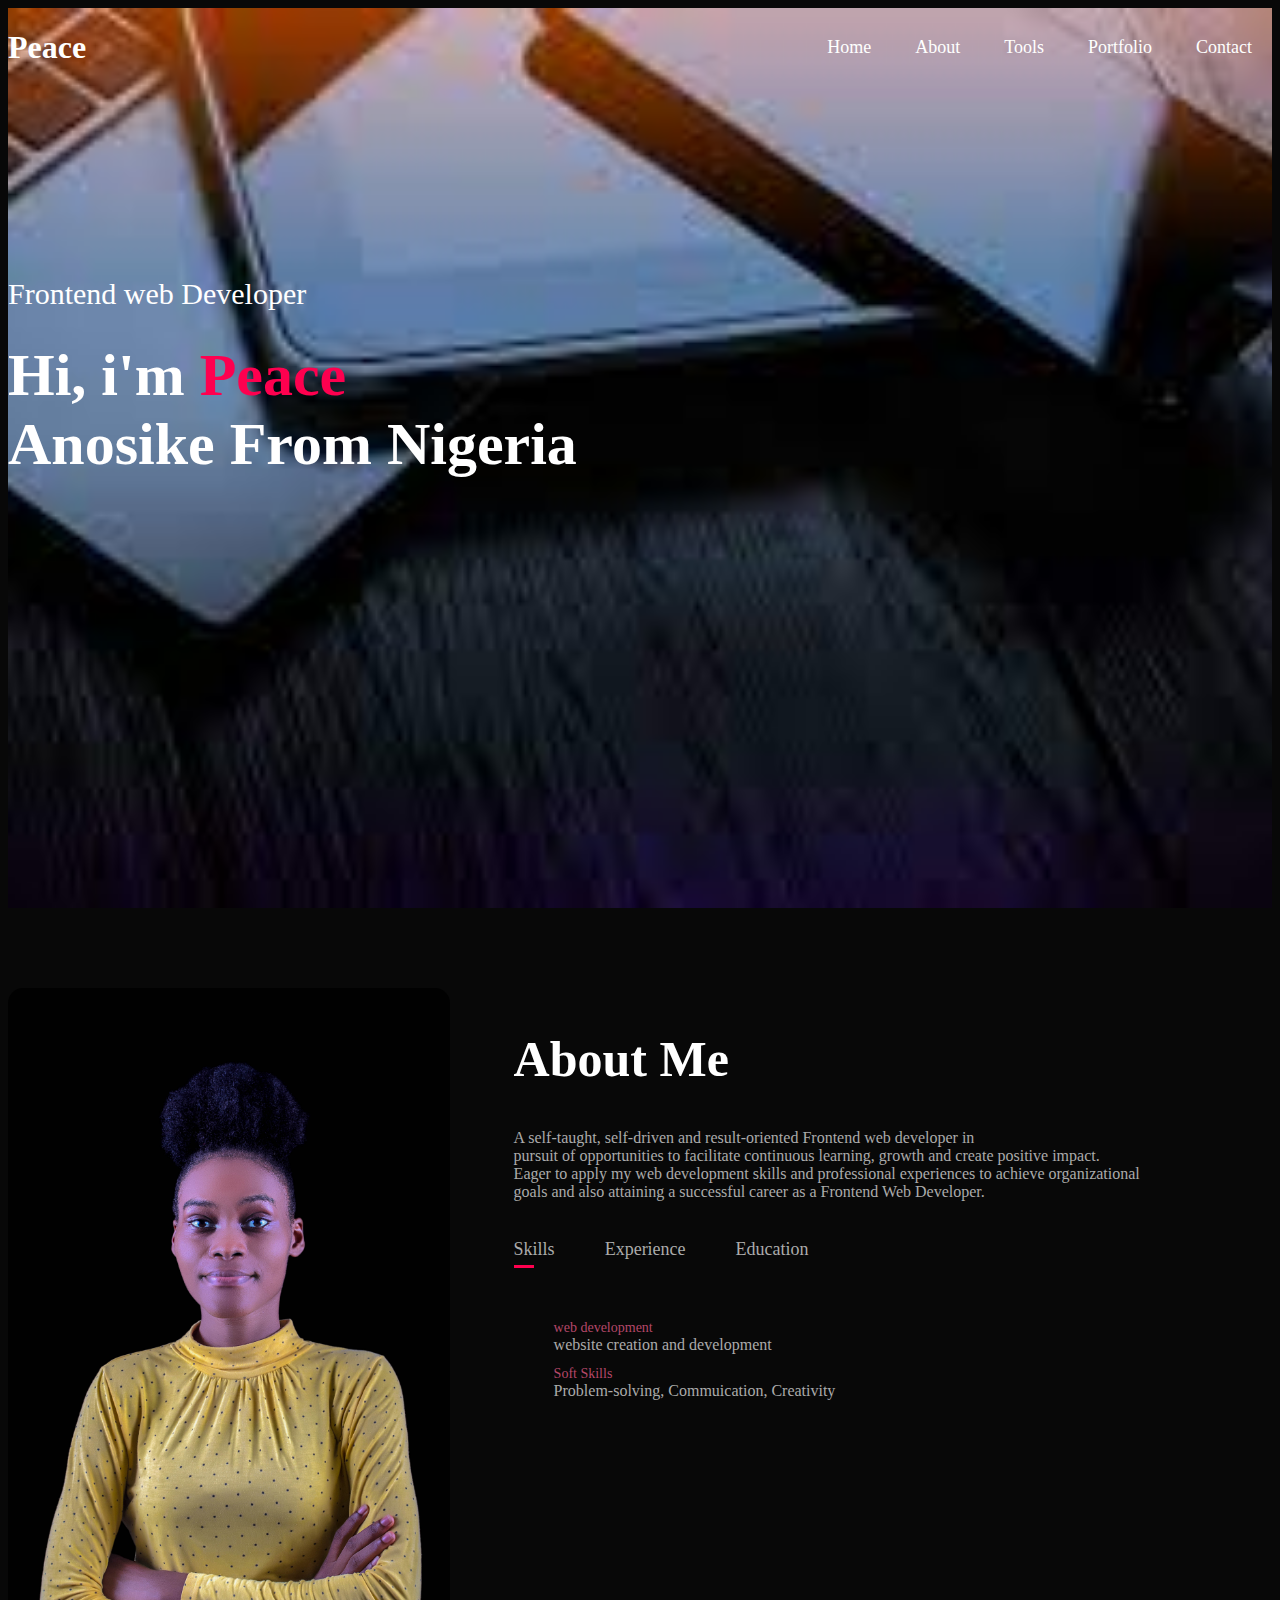
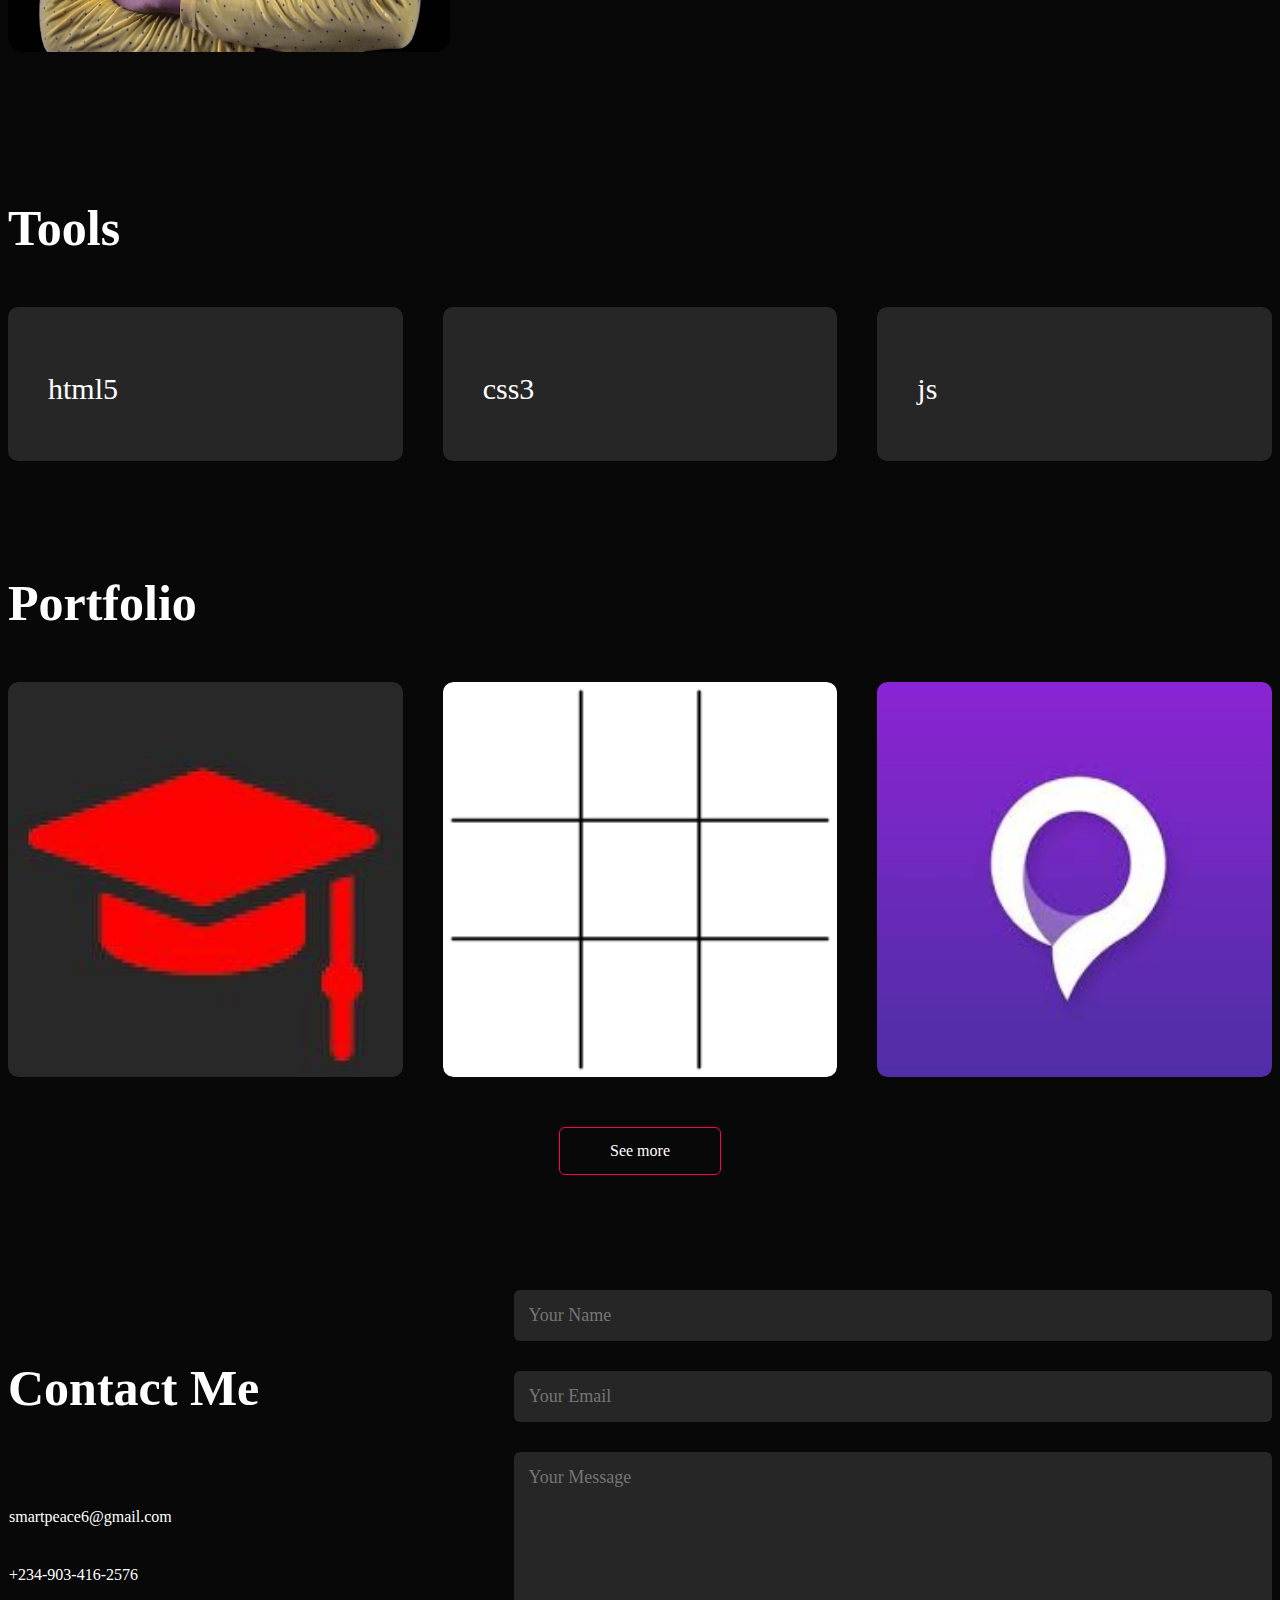
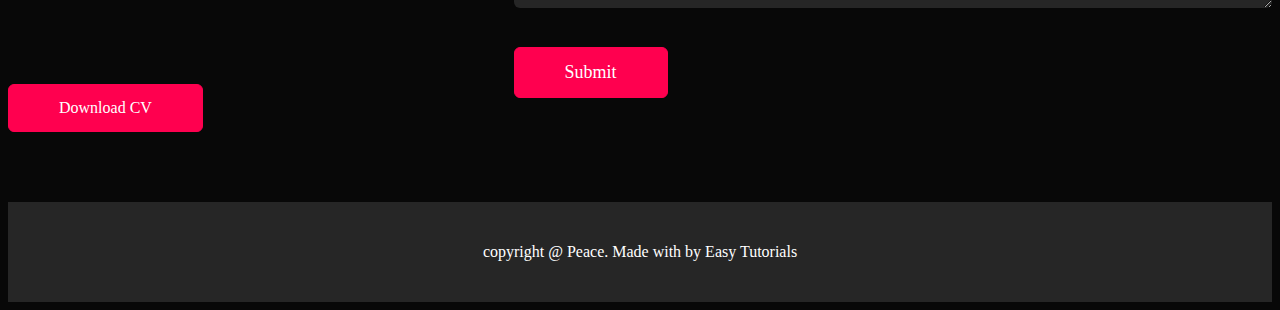
<file: index.html>
<!DOCTYPE html>
<html lang="en">
<head>
    <meta charset="UTF-8">
    <meta http-equiv="X-UA-Compatible" content="IE=edge">
    <meta name="viewport" content="width=device-width, initial-scale=1.0">
    <title>my portfolio</title>
    <link rel="stylesheet" href="./styles.css">
    <link rel="stylesheet" href="https://cdnjs.cloudflare.com/ajax/libs/font-awesome/6.1.1/css/all.min.css" integrity="sha512-KfkfwYDsLkIlwQp6LFnl8zNdLGxu9YAA1QvwINks4PhcElQSvqcyVLLD9aMhXd13uQjoXtEKNosOWaZqXgel0g==" crossorigin="anonymous" referrerpolicy="no-referrer" />
</head>
<body>
    <!-- homepage -->
    <div id="header">
        <div class="container">
            <nav>
                <h1>Peace</h1>
                <ul id="sidemenu">
                    <li><a href="#">Home</a></li>
                    <li><a href="#about">About</a></li>
                    <li><a href="#tools">Tools</a></li>
                    <li><a href="#portfolio">Portfolio</a></li>
                    <li><a href="#contact">Contact</a></li>
                    <i class="fas fa-xmark" onclick="closemenu()"></i>
                </ul>
                <i class="fas fa-bars" onclick="openmenu()"></i>
            </nav>
          <div class="header-text">
            <p>Frontend web Developer</p>
            <h2>Hi, i'm <span> Peace </span><br> Anosike From Nigeria</h2>
          </div>
        </div>
    </div>
<!-- -----about--- -->
    <div id="about">
        <div class="container">
            <div class="row">
                <div class="about-col-1">
                    <img src="./images/IMG_8043 copy.jpg" alt="">
                </div>
                
                <div class="about-col-2">
                    <h2 class="sub-title">About Me</h2>
                    <p>A self-taught, self-driven and result-oriented Frontend web developer in<br>pursuit of opportunities to facilitate continuous learning, growth and create positive impact.<br>Eager to apply my web development skills and professional experiences to achieve organizational<br> goals and also attaining a successful career as a Frontend Web Developer.</p>

                    <div class="tab-titles">
                    <p class="tab-links active-link" onclick="opentab('skills')">Skills</p>
                    <p class="tab-links" onclick="opentab('experience')">Experience</p>
                    <p class="tab-links" onclick="opentab('education')">Education</p>
                    </div>
                    <!-- skills -->
                    <div class="tab-contents active-tab" id="skills">
                        <ul>
                            <li><span>web development</span><br>website creation and development</li>
                            <li><span>Soft Skills</span><br>Problem-solving, Commuication, Creativity</li>
                            
                        </ul>
                    </div>
                    <!-- Experience -->
                    <div class="tab-contents" id="experience">
                        <ul>
                            <li><span>2022 - Present</span><br>Frontend developer freelancer</li>
                            <li><span>2022 - 2023</span><br>software engineering internship at Alx-africa</li>
                            <li><span>2022 </span><br>Frontend web developer trainee at Africa Agility</li>
                        </ul>
                    </div>
                    <!-- Education -->
                    <div class="tab-contents" id="education">
                        <ul>
                            <li><span>2021</span><br>B.sc Fisheries from the university of Lagos</li>
                        </ul>
                    </div>
                </div>

            </div>
        </div>
    </div>
    <!-- Tools -->
    <div id="tools">
        <div class="container">
            <h1 class="sub-title">Tools</h1>
            <div class="tools-list">
                <div>
                    <i class="fa-brands fa-html5" style="color:orangered;"></i>
                    <h2>html5</h2>
                </div>
                <div>
                    <i class="fa-brands fa-css3" style="color:skyblue;"></i>
                    <h2>css3</h2>
                </div>
                <div>
                    <i class="fa-brands fa-js"></i>
                    <h2>js</h2>
                </div>
            </div>
        </div>
    </div>

    <!-- portfolio -->
  <div id="portfolio">
    <div class="container">
        <h1 class="sub-title">Portfolio</h1>
        <div class="work-list">
            <div class="work">
                <img src="./images/download.jpg" alt="">
                <div class="layer">
                    <h3>Eduford school website</h3>
                    <p>A university website that talks about the school.</p>
                    <a href="#"><i class="fa-solid fa-arrow-up-right-from-square"></i></a>
                </div>
            </div>
            <div class="work">
                <img src="./images/download.png" alt="">
                <div class="layer">
                    <h3>Tic Tac Toe Game</h3>
                    <p>A simple game for fun.</p>
                    <a href="#"><i class="fa-solid fa-arrow-up-right-from-square"></i></a>
                </div>
            </div>
            <div class="work">
                <img src="./images/download (1).jpg" alt="">
                <div class="layer">
                    <h3>WhichRide App</h3>
                    <p>Helps you compare price between different riders.</p>
                    <a href="#"><i class="fa-solid fa-arrow-up-right-from-square"></i></a>
                </div>  
            </div>
        </div>
        <a href="https://github.com/p-e-a-c-e2" class="btn">See more</a>
    </div>
  </div>  
  <!-- ---------contact-------- -->
  <div id="contact">
    <div class="container">
        <div class="row">
            <div class="contact-left">
                <h5 class="sub-title">Contact Me</h5>
                <p><i class="fa-solid fa-paper-plane"></i> smartpeace6@gmail.com</p>
                <p><i class="fa-solid fa-square-phone"></i> +234-903-416-2576</p>
                <div class="social-icons">
                    <a href="https://facebook.com/Anosike peace"><i class="fa-brands fa-facebook"></i></a>
                    <a href="https://twitter.com/theanosike"><i class="fa-brands fa-twitter-square"></i></a>
                    <a href=""><i class="fa-brands fa-instagram"></i></a>
                    <a href="https://linkedin/in/theanosike"><i class="fa-brands fa-linkedin"></i></a>
                </div>
                <a href="./images/Peace Anosike Fronted developer Resume.pdf" download class="btn btn2">Download CV</a>
            </div>
            <div class="contact-right">
                <form>
                    <input type="text" name="" placeholder="Your Name" required>
                    <input type="email" name="" placeholder="Your Email" required>
                    <textarea name="Message" rows="6" placeholder="Your Message" ></textarea>
                    <button type="submit" class="btn btn2">Submit</button>

                </form>
            </div>
        </div>
    </div>
    <div class="copyright">
        <p>copyright @ Peace. Made with <i class="fa-solid fa-heart"></i> by Easy Tutorials</p>
    </div>
</div>

  



    <script src="./script.js"></script>
</body>
</html>
</file>
<file: styles.css>
*{
    /* margin: 0%;
    padding: 0%; */
   box-sizing: border-box; 
    font-family: Georgia, 'Times New Roman', Times, serif; 
}
body{
    background: #080808;
    color: #fff;
}

 #header{
    width: 100%;
    height: 100vh;
    background-image: url(./images/download\ \(3\).jpg);
    background-size: cover;
    background-position: center;
}

.container{
    padding-right: 10px 10%;
}

nav{
    display: flex;
    align-items: center;
    justify-content: space-between;
    flex-wrap: wrap;
}

h1{
      width: 140px;
} 

nav ul li{
    display: inline-block;
    list-style: none;
    margin: 10px 20px;
}

nav ul li a{
    color: #fff;
    text-decoration: none;
    font-size: 18px;
    position: relative;
}
nav ul li a::after{
    content: '';
    width: 0%;
    height: 3px;
    background: #ff004f;
    position: absolute;
    left: 0;
    bottom: -6px;
    transition: 0.5s;
}
nav ul li a:hover::after{
    width: 100%;
}
.header-text{
    margin-top: 15%;
    font-size:30px;
}
.header-text h2{
    font-size: 60px;
    margin-top:20px;

    
}
.header-text h2 span{
    color: #ff004f;
}

/* ....about.... */
#about{
    padding: 80px 0;
    color: #ababab;
}

.row{
    display: flex;
    justify-content: space-between;
    flex-wrap: wrap;
}

.about-col-1{
    flex-basis: 35%;
}

.about-col-1 img{
    width: 100%;
    border-radius: 15px;
}

.about-col-2{
    flex-basis: 60%;
}

.sub-title{
    font-size: 50px;
    font-weight: 600;
    color: #fff;
}

.tab-titles{
    display: flex;
    margin: 20px 0 40px;
}

.tab-links{
    margin-right: 50px;
    font-size: 18px;
    font-weight: 500;
    cursor: pointer;
    position: relative;
}

.tab-links::after{
    content: '';
    width: 0;
    height: 3px;
    background: #ff004f;
    position: absolute;
    left: 0;
    bottom: -8px;
    transition: 0.5s;
}

.tab-links.active-link::after{
    width: 50%;
}

.tab-contents ul li{
    list-style: none;
    margin: 10px 0;
}

.tab-contents ul li span{
    color: #b54769;
    font-size: 14px;
}

.tab-contents{
    display: none;
}

.tab-contents.active-tab{
    display: block;
}
/* Tools*/
#tools{
    padding: 30px 0;
}
.tools-list{
    display: grid;
    grid-template-columns: repeat(auto-fit, minmax(250px, 1fr));
    grid-gap: 40px;
    margin-top:50px;
}
.tools-list div{
    background: #262626;
    padding: 40px;
    font-size: 13px;
    font-weight: 300;
    border-radius:10px;
    transition: background 0.5s, transform 0.5s;
}
.tools-list div i{
    font-size: 50px;
    margin-bottom: 30px;
    color: yellow;
}

.tools-list div h2{
    font-size: 30px;
    font-weight: 500;
    margin-bottom: 15px;
}
.tools-list div:hover{
 background: #ff004f;
 transform: translateY(-10px);
}

/* portfolio */
#portfolio{
    padding: 50px 0;
}
.work-list{
    display: grid;
    grid-template-columns: repeat(auto-fit,minmax(250px,1fr));
    grid-gap: 40px;
    margin-top: 50px;
}

.work{
    border-radius: 10px;
    position: relative;
    overflow: hidden;
}
.work img{
    width: 100%;
    border-radius: 10px;
    display: block;
    transition: transform 0.5s;
}
.layer{
    width: 100%;
    height: 0;
    background: linear-gradient(rgba(0,0,0,0.6), #ff004f);
    border-radius: 10px;
    position: absolute;
    left: 0;
    bottom: 0;
    overflow: hidden;
    display: flex;
    align-items: center;
    justify-content: center;
    flex-direction: column;
    padding: 0 40px;
    text-align: center;
    font-size: 14px;
    transition: height 0.5s;
}
.layer h3{
    font-weight: 500;
    margin-bottom: 20px;

}
.layer a{
    margin-top: 20px;
    color: #ff004f;
    text-decoration: none;
    font-size: 18px;
    line-height: 60px;
    background: #fff;
    width: 60px;
    height: 60px;
    border-radius: 50%;
    text-align: center;
}
.work:hover img{
    transform: scale(1.1);
}
.work:hover .layer{
    height: 100%;
}
.btn{
    display: block;
    margin: 50px auto;
    width: fit-content;
    border: 1px solid #ff004f;
    padding: 14px 50px;
    border-radius: 6px;
    text-decoration: none;
    color: #fff;
    transition: background 0.5s;
}
.btn:hover{
    background: #ff004f;

}

/* -----contact----- */
contact-left{
    flex-basis: 30%;
}

.contact-right{
    flex-basis: 60%;
}

.contact-left p {
margin-top: 30px;
}
.contact-left p i{
    color: #ff004f;
    margin-right: 1px;
    font-size: 25px;
}

.social-icons{
    margin-top: 30px;
}
.social-icons a{
    text-decoration: none;
    font-size: 30px;
    margin-right: 15px;
    color: #ababab;
    display: inline-block;
    transition: transform 0.5s;
}
.social-icons a:hover{
    color: #ff004f;
    transform: translateY(-5px);
}

.btn.btn2{
    display: inline-block;
    background: #ff004f;
}
.contact-right form{
    width: 100%;
}

form input, form textarea{
    width: 100%;
    border: 0;
    outline: none;
    background: #262626;
    padding: 15px;
    margin: 15px 0;
    color: #fff;
    font-size: 18px;
    border-radius: 6px;
}

form .btn2{
    padding: 14px, 60px;
    font-size: 18px;
    margin-top: 20px;
    cursor: pointer;
}

.copyright{
    width: 100%;
    text-align: center;
    padding: 25px 0;
    background: #262626;
    font-weight: 300;
    margin-top: 20px;
}

.copyright i{
    color: #ff004f;
}
nav .fas{
  display: none;
}
/* ........css for small screen..... */

@media only screen and (max-width:600px) {
    #header{
    /* background-image: url(./images/download\ \(3\).jpg); */
    }
    .header-text{
        margin-top: 30%;
        font-size: 16px;
    }
    .header-text h2{
       font-size: 30px;
    }
    nav .fas{
        display: block;
        font-size: 25px;
    }
    nav ul{
        background: #ff004f;
        position: fixed;
        top: 0;
        right: -200px;
        width: 200px;
        height: 100vh;
        padding-top: 50px;
        z-index: 2;
        transition: right 0.5s;
    }
    nav ul li{
        display: block;
        margin: 25px;
    }
    nav ul .fas{
        position: absolute;
        top: 25px;
        left: 25px;
        cursor: pointer;
    }
    .sub-title{
        font-size: 40px;
    }
    .about-col-1, .about-col-2{
        flex-basis: 100%;
    }
    .about-col-1{
        margin-bottom: 30px;
    }
    .about-col-2{
        font-size: 14px;
    }
    .contact-left, .contact-right{
        flex-basis: 100%;
    }
    .copyright{
        font-size: 14px;
    }
}
</file>
